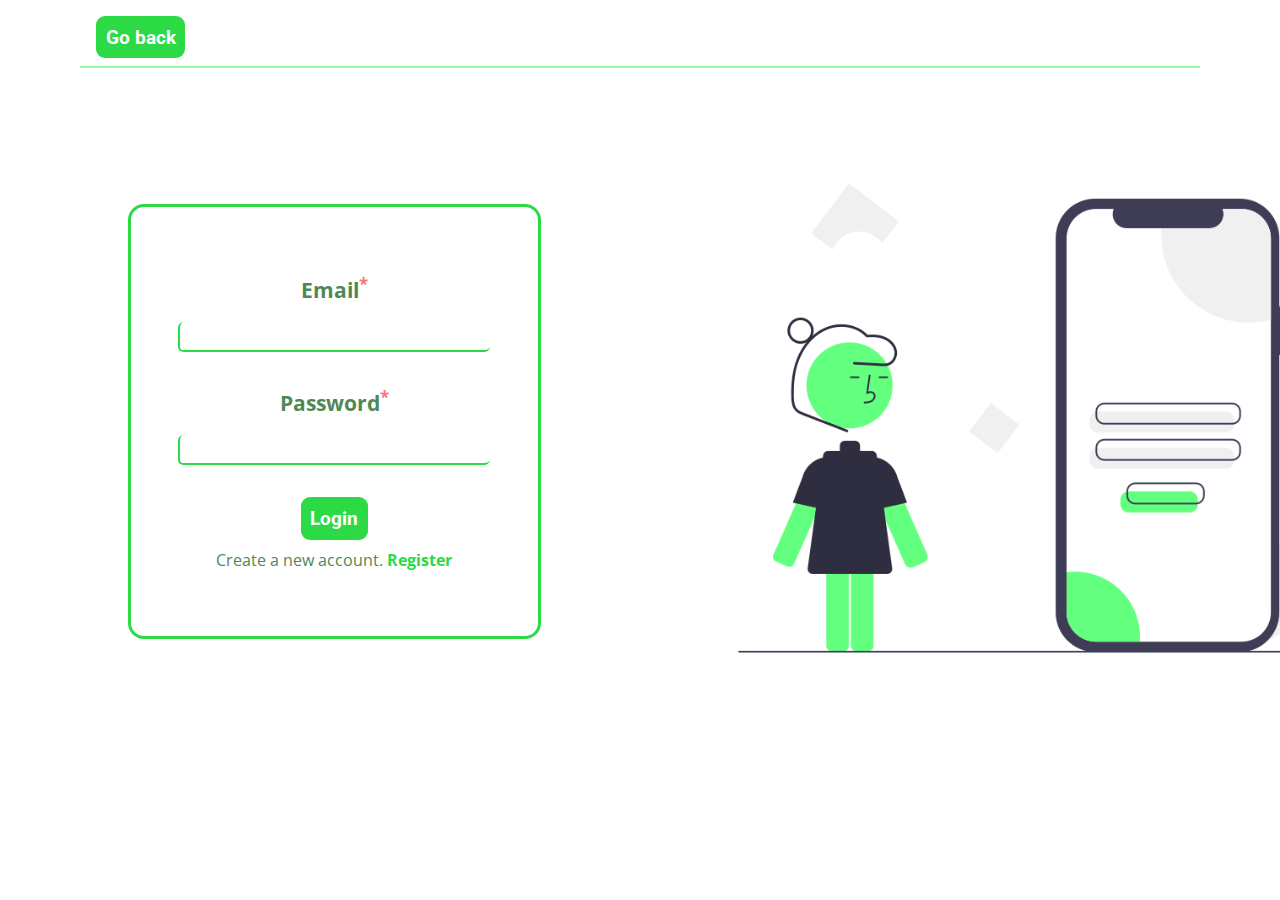
<file: agrohub/login.html>
<!DOCTYPE html>
<html lang="en">
  <head>
    <meta charset="UTF-8" />
    <meta http-equiv="X-UA-Compatible" content="IE=edge" />
    <meta name="viewport" content="width=device-width, initial-scale=1.0" />
    <link rel="shortcut icon" href="./img/favicon.jpg" type="image/x-icon" />
    <link rel="stylesheet" href="css/style.css" />
    <title>Agrohub</title>
  </head>
  <body>
    <nav class="navbar">
        <a href="/"><button class="login-btn">Go back</button></a>
    </nav>
    <main class="form-main">
        <form action="php/login.php" method="POST">
            <div class="formdiv">
                <label for="email">Email<sup class="sup-color">*</sup></label>
                <input type="email" id="email" name="uemail" required> 
            </div>
            <div class="formdiv">
                <label for="password">Password<sup class="sup-color">*</sup></label>
                <input type="password" id="password" name="upassword" required>
            </div>
            <div>
                <input type="submit" value="Login" class="login-btn">
                <span>Create a new account. <a href="register.html" class="form-link">Register</a></span>
            </div>
        </form>
        <div class="form-image">
          <img src="./img/login.png" alt="login">
      </div>
    </main>
  </body>
</html>
</file>
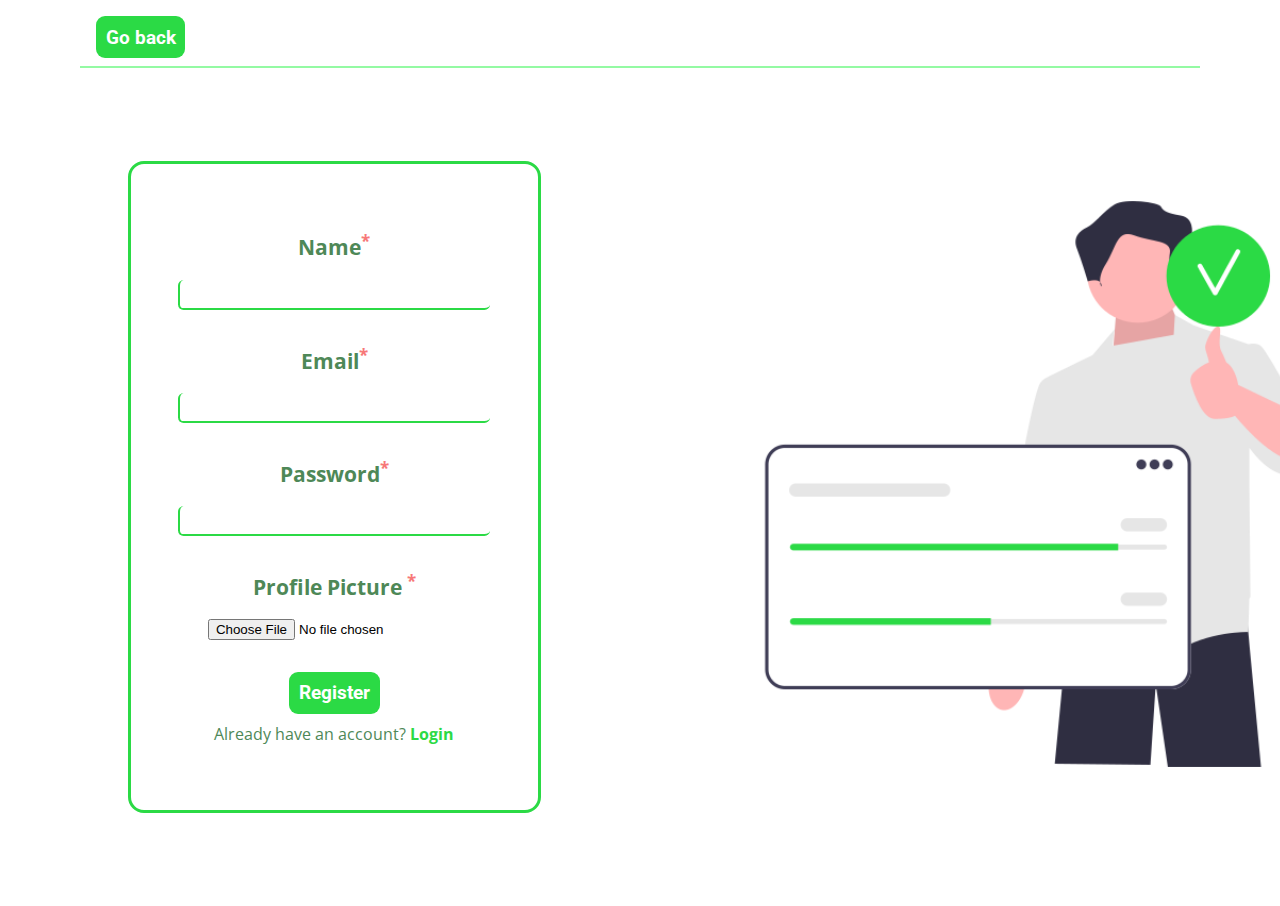
<file: agrohub/register.html>
<!DOCTYPE html>
<html lang="en">
  <head>
    <meta charset="UTF-8" />
    <meta http-equiv="X-UA-Compatible" content="IE=edge" />
    <meta name="viewport" content="width=device-width, initial-scale=1.0" />
    <link rel="shortcut icon" href="./img/favicon.jpg" type="image/x-icon" />
    <link rel="stylesheet" href="css/style.css" />
    <title>Agrohub</title>
  </head>
  <body>
    <nav class="navbar">
        <a href="/"><button class="login-btn">Go back</button></a>
    </nav>
    <main class="form-main">
        <form action="php/signup.php" method="POST" enctype="multipart/form-data">
            <div class="formdiv">
                <label for="name">Name<sup class="sup-color">*</sup></label>
                <input type="text" id="name" name="uname" required>
            </div>
            <div class="formdiv">
                <label for="email">Email<sup class="sup-color">*</sup></label>
                <input type="email" id="email" name="uemail" required>
            </div>
            <div class="formdiv">
                <label for="password">Password<sup class="sup-color">*</sup></label>
                <input type="password" id="password" name="upassword" required>
            </div>
            <div>
                <label for="pic">Profile Picture <sup class="sup-color">*</sup></label>
                <input type="file" id="pic" name="upic" class="upic">
            </div>
            <div>
                <input type="submit" value="Register" class="login-btn">
                <span>Already have an account? <a href="login.html" class="form-link">Login</a></span>
            </div>
        </form>
        <div class="form-image">
            <img src="./img/register.png" alt="register">
        </div>
    </main>
  </body>
</html>
</file>
<file: agrohub/css/style.css>
@import url('https://fonts.googleapis.com/css2?family=Open+Sans&family=Playfair+Display&family=Roboto:wght@300;400&display=swap');

:root {
    /* color  */
    --clr-primary: hsl(129, 70%, 51%);
    --clr-secondary: hsl(129, 91%, 78%);
    --clr-text: hsl(129deg 27% 42%);

    /* fonts  */
    --font-title: 'Playfair Display', serif;
    --font-normal: 'Roboto', sans-serif;
    --font-others: 'Open Sans', sans-serif;;
}
*{
    margin: 0%;
    padding: 0%;
    box-sizing: border-box;
}
body{
    margin: 0rem 5rem;
    font-family: var(--font-others);
    line-height: 1.5;
}
@media screen and (max-width: 768px) {
    body{
        margin: 0rem 2rem;
    }
}
@media screen and (max-width: 600px) {
    body{
        margin: 0rem;
    }
    .link-text{
        font-size: 0.875rem;
    }
    .login-btn {
        padding: 0.3rem;
        border-radius: 5px;
        font-size: 0.5rem;
        margin: 0rem 0.2rem;
    }
}
/* ---------------------- home start -------------- */

/* navbar  */
.navbar{
    display: flex;
    justify-content: space-between;
    align-items: center;
    padding: 1rem 0rem 0.5rem 0rem;
    border-bottom: 2px solid var(--clr-secondary);
}

.navbar img {
    width: 3rem;
    border-radius: 50%;
    height: 3rem;
}

.navbar-items{
    display: flex;
    justify-content: center;
    align-items: center;
}
.navbar-items ul{
    display: flex;
    justify-content: center;
}
.navbar-items ul li{
    list-style: none;
}
.link-text {
    text-decoration: none;
    padding: 1rem;
    font-size: 1.5rem;
    color: var(--clr-primary);
    font-weight: 700;
    cursor: pointer;
    font-family: var(--font-normal);
}
.active, .link-text:hover{
    color: var(--clr-secondary);
}
.login-btn{
    padding: 0.6rem;
    border-radius: 9px;
    background-color: var(--clr-primary);
    color: white;
    border: none;
    font-size: 1.2rem;
    font-weight: 700;
    margin: 0rem 1rem;
    cursor: pointer;
    font-family: var(--font-normal);
}
.login-btn:hover{
    background-color: var(--clr-secondary);
}
/* main  */
@media screen and (max-width: 1030px){
    .maindiv{
        flex-wrap: wrap;
    }
    .content{
        width: 100%;
        margin-bottom: 2rem;
        padding: 1rem;
    }
    .side-img img {
        width: 80vw;
    }
}
@media screen and (min-width: 1030px){
    .content{
    width: 50%;
    margin-right: 5rem;
    }
}
.maindiv{
    display: flex;
    justify-content: center;
    align-items: center;
    padding: 5rem 0rem;
    min-height: 66vh;
}
.content{
    display: flex;
    flex-direction: column;
    transform: translatey(0rem);
    animation: contentdiv-main 3s ease-in-out ;
    animation-direction: reverse;
    z-index: -1;
}
@keyframes contentdiv-main {
	100% {
		transform: translatey(30rem);
	}
}
.content h1{
    color: var(--clr-primary);
    font-size: 5rem;
    font-family: var(--font-title);
}
.content p{
    color: var(--clr-text);
    font-size: 1.7rem;
    font-family: var(--font-normal);
}
.content span{
    font-size: 1.2rem;
    color: hsl(129deg 75% 49%);
    margin-top: 1rem;
    font-family: var(--font-normal);
}
.side-img img{
    transform: translatex(0rem);
    animation: sideimage-main 3s ease-in-out ;
    animation-direction: reverse;
}
@keyframes sideimage-main {
	100% {
		transform: translatex(40rem);
	}
}
/* footer  */
.footerdiv{
    display: flex;
    flex-direction: column;
    justify-content: center;
    align-items: center;
    background-color: hsl(129deg 84% 66%);
    color: white;
    padding: 1rem;
}
.footerdiv p{
    font-size: 1.6rem;
    padding-bottom: 1.5rem;
    font-family:var(--font-others);
}
.social-icons{
    filter: invert(1);
}
.social-icons a{
    padding: 0.5rem 2rem;
}
.social-icons a img{
    width: 48px;
}
 /* animation start */
.skills-box1 {
    transform: translatey(0px);
    animation: float1 7s ease-in-out infinite;
}
.skills-box2 {
    transform: translatey(0px);
    animation: float2 7s ease-in-out infinite;
}
@keyframes float1 {
	0% {
		transform: translatey(0px);
	}
	50% {
		transform: translatey(-20px);
	}
	100% {
		transform: translatey(0px);
	}
}
@keyframes float2 {
  0% {
		transform: translatey(-20px);
	}
	50% {
		transform: translatey(0px);
	}
	
	100% {
		transform: translatey(-20px);
	}
}
 /* animation end */
.footerdiv h1{
    font-size: 1.2rem;
    margin-top: 0.5rem;
}
.footerdiv h1 a{
    text-decoration: none;
    color: white;
    font-weight: bold;
}
/* ---------------------- home end -------------- */


/* ---------------------- form start -------------- */
@media screen and (min-width: 1050px){
    .form-main form {
        min-width: 30%;
        margin-right: 3rem;
    }
}
@media screen and (max-width: 774px){
    .form-main form {
        min-width: 100%;
    }
    .form-image img{
        display: none;
    }
    .formdiv input{
        font-size: 0.87rem;
    }
}
.form-main {
    display: flex;
    justify-content: center;
    align-items: center;
    margin: 3rem;
}
.form-main form {
    display: flex;
    flex-direction: column;
    justify-content: center;
    align-items: center;
    border: 3px solid var(--clr-primary);
    border-radius: 1rem;
    padding: 3rem;
}
.form-main form div{
    display: flex;
    flex-direction: column;
    justify-content: center;
    align-items: center;
    margin: 1rem 0.5rem;
}
.form-main form div label{
    font-size: 1.3rem;
    padding-bottom: 1rem;
    font-family: var(--font-others);
    font-weight: bold;
    color: var(--clr-text);
}
.formdiv input{
    font-size: 1.5rem;
    border: none;
    border-bottom: 2px solid var(--clr-primary);
    border-left: 2px solid var(--clr-primary);
    border-radius: 0.35rem;
    color: var(--clr-text);
}
.form-link{
    color: var(--clr-primary);
    font-weight: bold;
    text-decoration: none;
}
.form-main form div span{
    margin-top: 0.5rem;
    color: var(--clr-text);
}
.form-image{
    width: 55%;
}
.form-image img{
    width: 50rem;
    margin-left: 3rem;
}
.sup-color{
    color: #f77878;
}
/* ---------------------- form end -------------- */


/* ---------------------- blog start -------------- */
.write-btn{
    border-radius: 50%;
    height: 4rem;
    width: 4rem;
}
.blog-maindiv{
    display: flex;
    flex-direction: column;
    margin: 2rem 0rem;
    min-height: 80vh;
}
/* milauna baki */
/* @media (max-width: 1300px) 
{
    .blog-contentdiv{
        padding: 0.5rem;
        margin-bottom: 1.5rem;
        border:2px solid var(--clr-text);
        border-radius: 1rem;
    }
} */


@media (min-width: 1300px) {
    .blog-contentdiv{
        display: flex;
        align-items: center;
        justify-content: center;
    }
    .blogpost{
        display: flex;
        flex-direction: column;
        justify-content: center;
        padding: 1rem;
        margin: 2rem 0rem;
        width: 60vw;
    }
    .blog-contentdiv:nth-child(2n) {
        flex-direction: row-reverse;
    } 
    .blog-contentdiv-img {
        width: 29rem;
        height: 20rem;
        margin: 0rem 3rem;
    }
} 
.blogpost{
    background-color: hsl(129deg 100% 94%);
}
.blog-title{
    font-family: var(--font-title);
    font-size: 2.5rem;
    color: var(--clr-primary);
}
.user-info{
    display: flex;
    align-items: center;
    margin: 1rem 0rem;
}
.user-info-img{
    width: 3rem;
    border-radius: 50%;
    height: 3rem;
}
.edit-info-img{
    width: 2rem;
    margin: 0rem 0.3rem;
    padding: 0rem 0.2rem;
}
.blog-uname{
    margin: 0rem 2rem 0rem 1rem;
    font-family: var(--font-normal);
    color: var(--clr-text);
}
.blog-desc{
    font-family: var(--font-normal);
    color: var(--clr-text);
    font-size: 1.5rem;
}
.blog-input,.blog-textarea{
    font-size: 1.5rem;
    padding: 0.2rem;
    border: 2px solid var(--clr-primary);
    border-radius: 0.35rem;
    color: var(--clr-text);
}
@media (max-width: 1300px) {
    .blog-contentdiv-img {
        width: 100%;
        margin: 3rem 0rem 1rem 0rem;
    }
}
.blog-contentdiv-img {
    border: 10px solid hsl(213deg 88% 87%);
}

/* phone  */
@media (max-width: 600px) {}
/* tablet  */
@media (max-width: 768px) {}
/* laptop  */
@media (max-width: 992px) {}
/* large  */
@media (max-width: 1200px) {}
/* ---------------------- blog end -------------- */


/* ---------------------- write start -------------- */
.write-maindiv{
    margin: 3rem 0rem;
    display: flex;
    flex-direction: column;
    justify-content: center;
    align-items: center;
}
.write-maindiv h1{
    font-family: var(--font-title);
    font-size: 2.5rem;
    margin-top: 1rem;
    color: var(--clr-primary);
} 
.write-form{
    display: flex;
    flex-direction: column;
    justify-content: center;
    align-items: center;
    padding: 1rem;
    width: 100vw;
}
.write-form div{
    display: flex;
    flex-direction: column;
    justify-content: center;
    align-items: center;
    margin: 0.5rem 0rem;
}
.write-form div label{
    font-size: 1.3rem;
    padding-bottom: 1rem;
    font-family: var(--font-others);
    font-weight: bold;
    color: var(--clr-text);
}
/* ---------------------- blog end -------------- */
</file>
